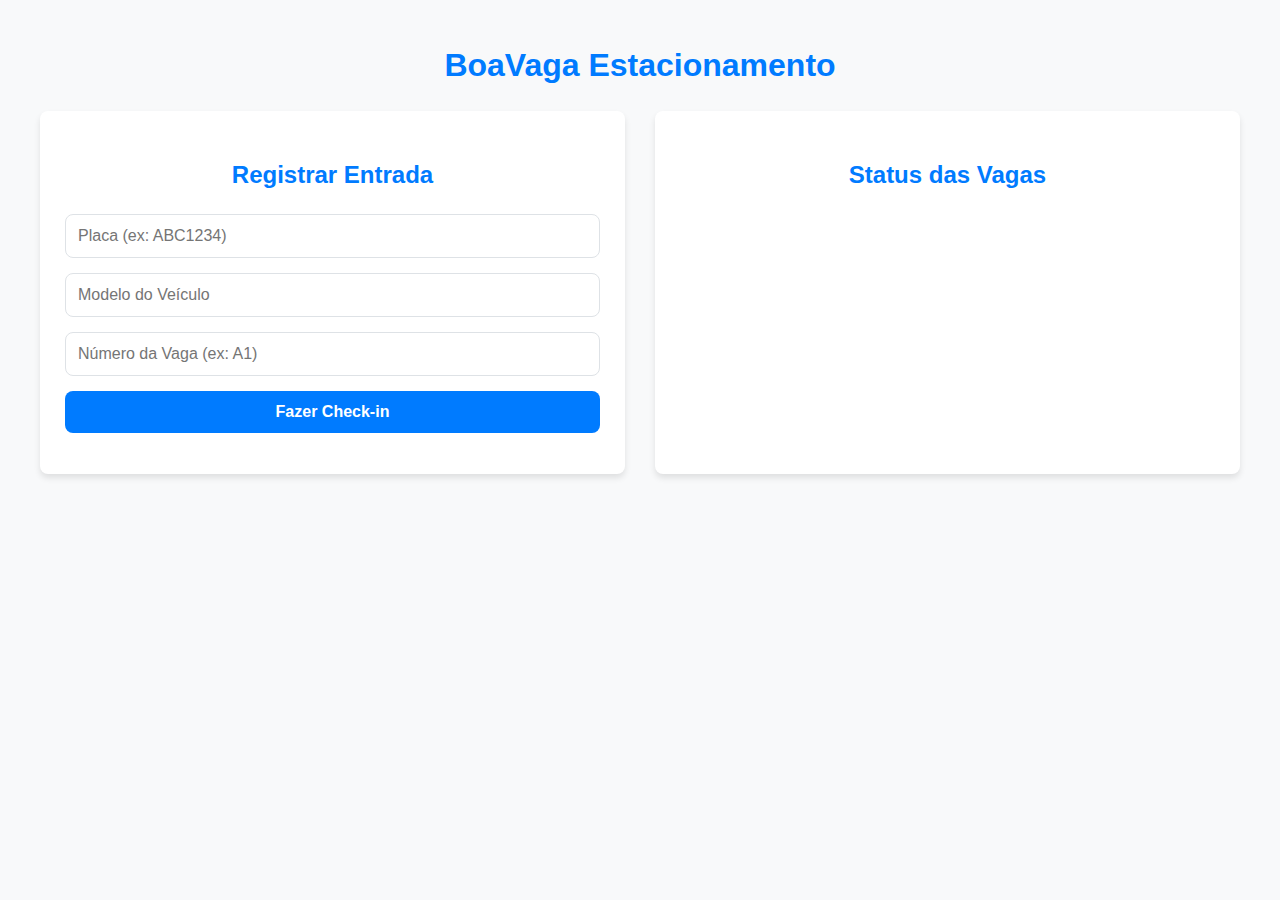
<file: src/main/resources/static/index.html>
<!DOCTYPE html>
<html lang="pt-BR">
<head>
    <meta charset="UTF-8">
    <meta name="viewport" content="width=device-width, initial-scale=1.0">
    <title>Controle de Estacionamento</title>
    <link rel="stylesheet" href="style.css">
</head>
<body>
<h1>BoaVaga Estacionamento</h1>

<div class="container">
    <div class="form-section">
        <h2>Registrar Entrada</h2>
        <form id="checkin-form">
            <input type="text" id="placa" placeholder="Placa (ex: ABC1234)" required>
            <input type="text" id="modelo" placeholder="Modelo do Veículo" required>
            <input type="text" id="numeroVaga" placeholder="Número da Vaga (ex: A1)" required>
            <button type="submit">Fazer Check-in</button>
        </form>
        <p id="mensagem-status"></p>
    </div>

    <div class="vagas-section">
        <h2>Status das Vagas</h2>
        <div id="vagas-container">
        </div>
    </div>
</div>

<script src="app.js"></script>
</body>
</html>
</file>
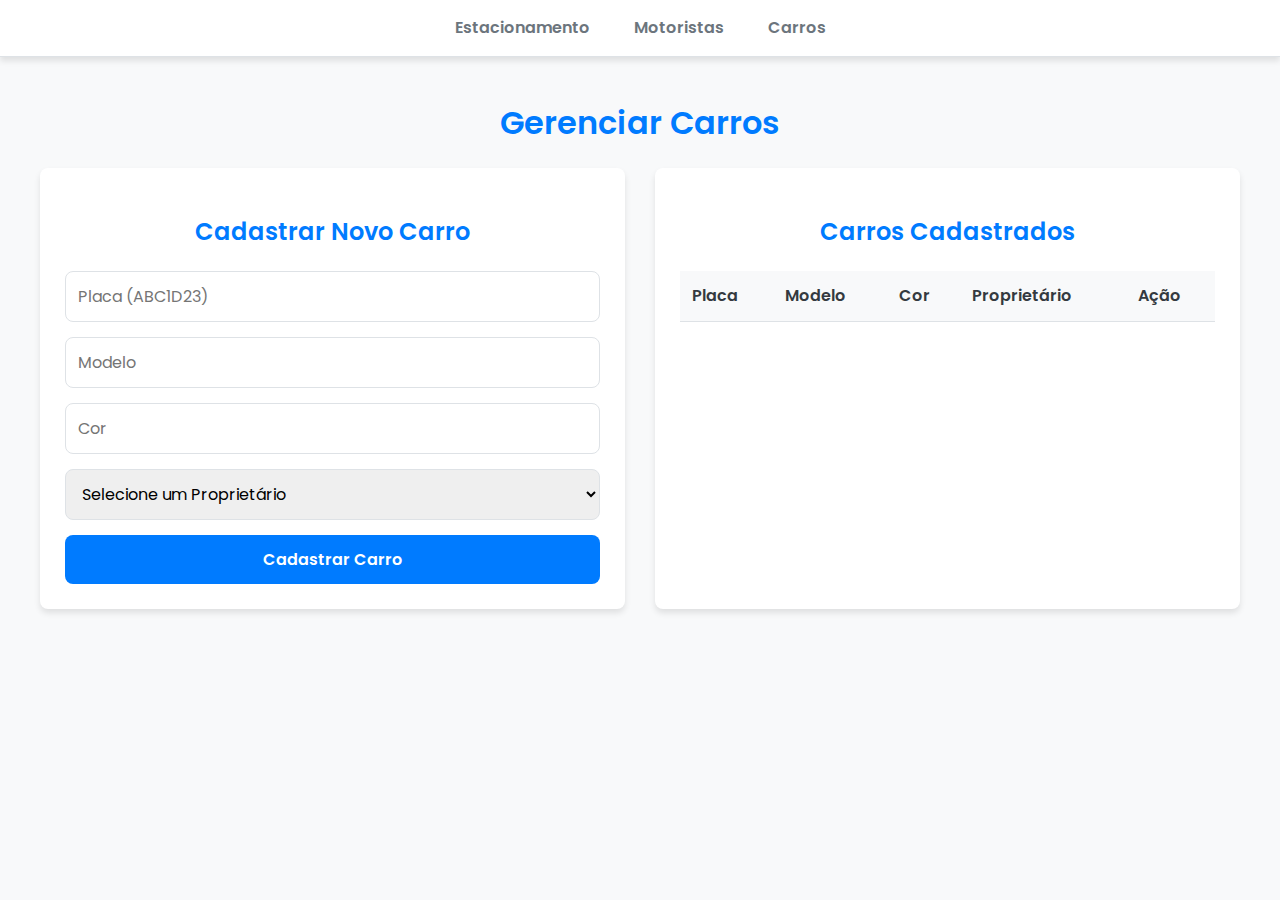
<file: src/main/resources/static/carros.html>
<!DOCTYPE html>
<html lang="pt-BR">
<head>
    <meta charset="UTF-8">
    <title>...</title>
    <link href="https://fonts.googleapis.com/css2?family=Poppins:wght@300;400;600&display=swap" rel="stylesheet">
    <link rel="stylesheet" href="https://cdnjs.cloudflare.com/ajax/libs/font-awesome/6.5.2/css/all.min.css">

    <link rel="stylesheet" href="style.css">
</head>
<body>
<nav>
    <a href="index.html">Estacionamento</a>
    <a href="motoristas.html">Motoristas</a>
    <a href="carros.html">Carros</a>
</nav>
<h1>Gerenciar Carros</h1>
<div class="container">
    <div class="form-section">
        <h2>Cadastrar Novo Carro</h2>
        <form id="carro-form">
            <input type="text" id="placa" placeholder="Placa (ABC1D23)" required>
            <input type="text" id="modelo" placeholder="Modelo" required>
            <input type="text" id="cor" placeholder="Cor">
            <select id="proprietario" required>
                <option value="">Selecione um Proprietário</option>
            </select>
            <button type="submit">Cadastrar Carro</button>
        </form>
    </div>
    <div class="vagas-section">
        <h2>Carros Cadastrados</h2>
        <table id="carros-table">
            <thead>
            <tr>
                <th>Placa</th>
                <th>Modelo</th>
                <th>Cor</th>
                <th>Proprietário</th>
                <th>Ação</th>
            </tr>
            </thead>
            <tbody></tbody>
        </table>
    </div>
</div>
<script src="carros.js"></script>
</body>
</html>
</file>
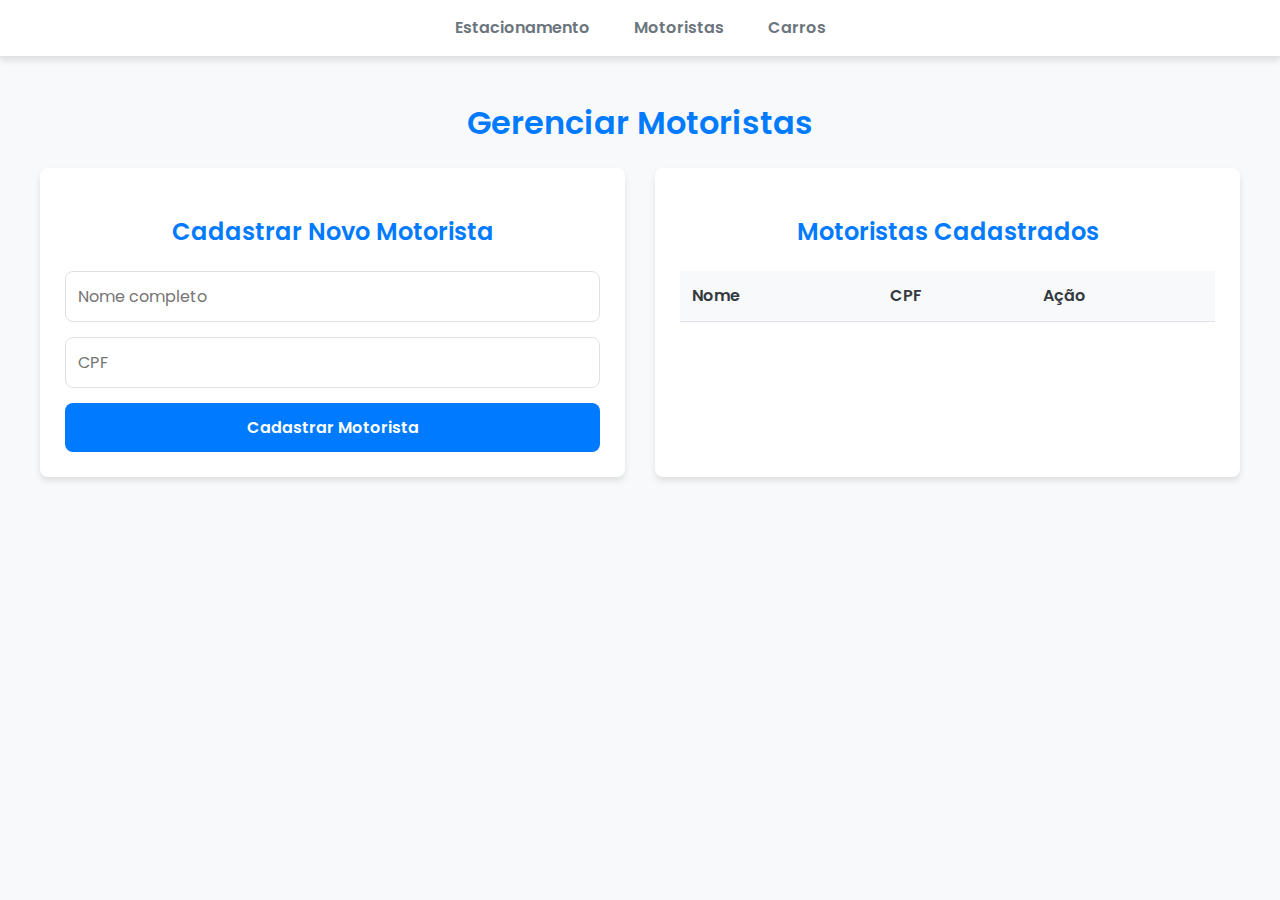
<file: src/main/resources/static/motoristas.html>
<!DOCTYPE html>
<html lang="pt-BR">
<head>
    <meta charset="UTF-8">
    <title>...</title>
    <link href="https://fonts.googleapis.com/css2?family=Poppins:wght@300;400;600&display=swap" rel="stylesheet">
    <link rel="stylesheet" href="https://cdnjs.cloudflare.com/ajax/libs/font-awesome/6.5.2/css/all.min.css">

    <link rel="stylesheet" href="style.css">
</head>
<body>
<nav>
    <a href="index.html">Estacionamento</a>
    <a href="motoristas.html">Motoristas</a>
    <a href="carros.html">Carros</a>
</nav>
<h1>Gerenciar Motoristas</h1>
<div class="container">
    <div class="form-section">
        <h2>Cadastrar Novo Motorista</h2>
        <form id="motorista-form">
            <input type="text" id="nome" placeholder="Nome completo" required>
            <input type="text" id="cpf" placeholder="CPF" required>
            <button type="submit">Cadastrar Motorista</button>
        </form>
    </div>
    <div class="vagas-section">
        <h2>Motoristas Cadastrados</h2>
        <table id="motoristas-table">
            <thead>
            <tr>
                <th>Nome</th>
                <th>CPF</th>
                <th>Ação</th>
            </tr>
            </thead>
            <tbody></tbody>
        </table>
    </div>
</div>
<script src="motoristas.js"></script>
</body>
</html>
</file>
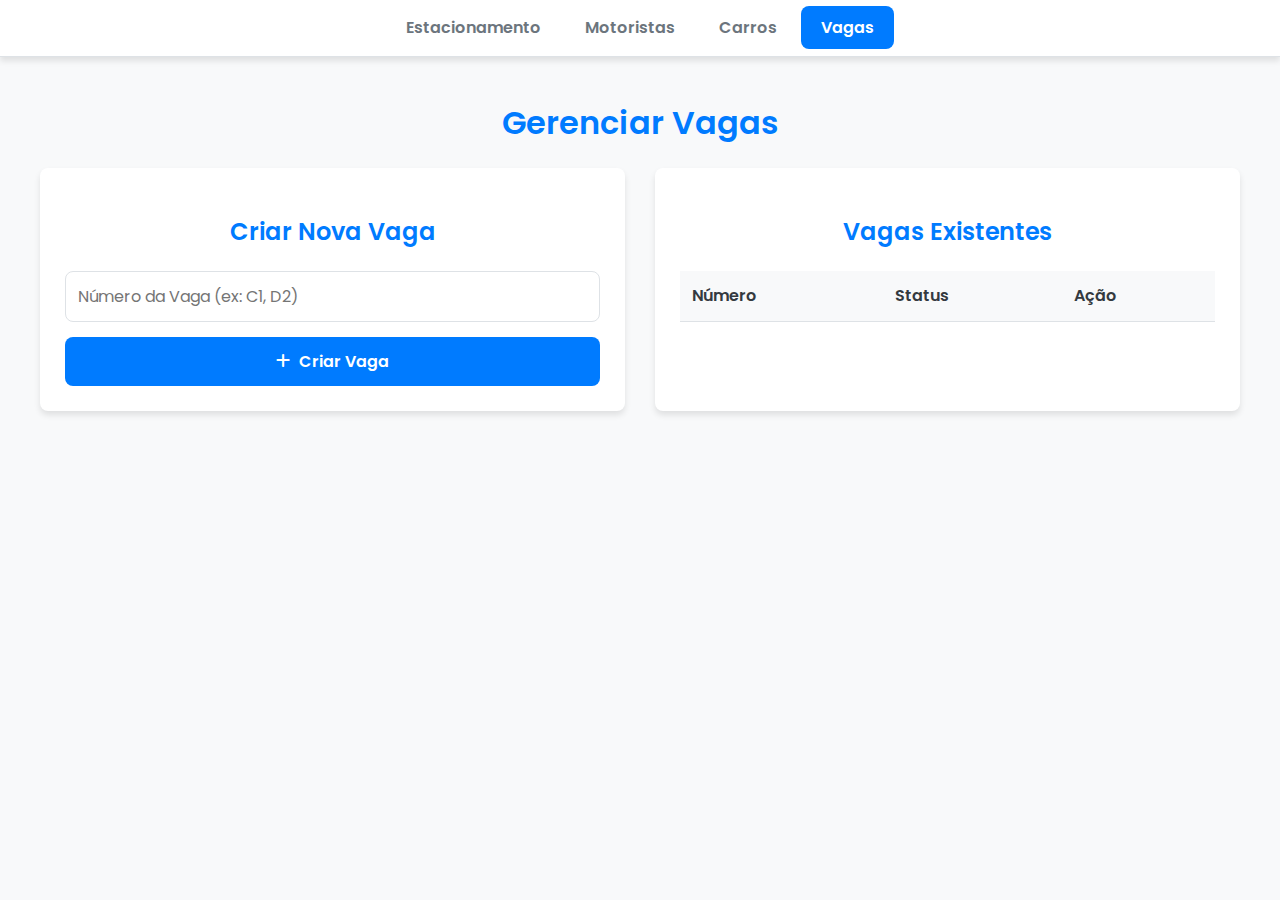
<file: src/main/resources/static/vagas.html>
<!DOCTYPE html>
<html lang="pt-BR">
<head>
    <meta charset="UTF-8">
    <title>Gerenciar Vagas</title>
    <link href="https://fonts.googleapis.com/css2?family=Poppins:wght@300;400;600&display=swap" rel="stylesheet">
    <link rel="stylesheet" href="https://cdnjs.cloudflare.com/ajax/libs/font-awesome/6.5.2/css/all.min.css">
    <link rel="stylesheet" href="style.css">
</head>
<body>
<nav>
    <a href="index.html">Estacionamento</a>
    <a href="motoristas.html">Motoristas</a>
    <a href="carros.html">Carros</a>
    <a href="vagas.html" class="active">Vagas</a>
</nav>
<h1>Gerenciar Vagas</h1>
<div class="container">
    <div class="form-section">
        <h2>Criar Nova Vaga</h2>
        <form id="vaga-form">
            <input type="text" id="numeroVaga" placeholder="Número da Vaga (ex: C1, D2)" required>
            <button type="submit"><i class="fas fa-plus"></i> Criar Vaga</button>
        </form>
    </div>
    <div class="list-section">
        <h2>Vagas Existentes</h2>
        <table id="vagas-table">
            <thead>
            <tr>
                <th>Número</th>
                <th>Status</th>
                <th>Ação</th>
            </tr>
            </thead>
            <tbody>
            </tbody>
        </table>
    </div>
</div>
<script src="vagas.js"></script>
</body>
</html>
</file>
<file: src/main/resources/static/style.css>
/* --- Variáveis de Cor e Estilos Globais --- */
:root {
    --primary-color: #007bff;
    --primary-hover: #0056b3;
    --secondary-color: #6c757d;
    --background-color: #f8f9fa;
    --surface-color: #ffffff;
    --text-color: #343a40;
    --border-color: #dee2e6;
    --success-color: #28a745;
    --danger-color: #dc3545;
    --success-light: #d4edda;
    --danger-light: #f8d7da;
    --shadow: 0 4px 6px rgba(0, 0, 0, 0.1);
    --border-radius: 8px;
}

body {
    font-family: 'Poppins', sans-serif;
    background-color: var(--background-color);
    color: var(--text-color);
    margin: 0;
    line-height: 1.6;
}

h1, h2 {
    text-align: center;
    color: var(--primary-color);
    font-weight: 600;
}

h1 {
    margin-top: 40px;
    margin-bottom: 20px;
}

/* --- Barra de Navegação --- */
nav {
    background-color: var(--surface-color);
    box-shadow: var(--shadow);
    padding: 15px 0;
    margin-bottom: 30px;
    text-align: center;
    border-bottom: 1px solid var(--border-color);
}

nav a {
    color: var(--secondary-color);
    padding: 10px 20px;
    text-decoration: none;
    font-weight: 600;
    transition: color 0.3s, background-color 0.3s;
    border-radius: var(--border-radius);
}

nav a:hover, nav a.active {
    background-color: var(--primary-color);
    color: white;
}


/* --- Layout Principal e Containers --- */
.container {
    display: flex;
    gap: 30px;
    justify-content: center;
    padding: 0 20px;
    max-width: 1200px;
    margin: 0 auto;
}

.form-section, .vagas-section, .list-section {
    background-color: var(--surface-color);
    padding: 25px;
    border-radius: var(--border-radius);
    box-shadow: var(--shadow);
    flex-basis: 45%; /* Define a largura base dos containers */
}

/* --- Formulários e Botões --- */
form {
    display: flex;
    flex-direction: column;
    gap: 15px;
}

form input, form select {
    padding: 12px;
    border: 1px solid var(--border-color);
    border-radius: var(--border-radius);
    font-family: 'Poppins', sans-serif;
    font-size: 1rem;
    transition: border-color 0.3s, box-shadow 0.3s;
}

form input:focus, form select:focus {
    outline: none;
    border-color: var(--primary-color);
    box-shadow: 0 0 0 2px rgba(0, 123, 255, 0.25);
}

button {
    padding: 12px 20px;
    background-color: var(--primary-color);
    color: white;
    border: none;
    border-radius: var(--border-radius);
    cursor: pointer;
    font-family: 'Poppins', sans-serif;
    font-size: 1rem;
    font-weight: 600;
    transition: background-color 0.3s, transform 0.2s;
    display: inline-flex;
    align-items: center;
    justify-content: center;
    gap: 8px; /* Espaço entre o ícone e o texto */
}

button:hover {
    background-color: var(--primary-hover);
    transform: translateY(-2px);
}

button.danger {
    background-color: var(--danger-color);
}

button.danger:hover {
    background-color: #c82333;
}


/* --- Tabelas --- */
table {
    width: 100%;
    border-collapse: collapse;
    margin-top: 20px;
}

th, td {
    padding: 12px;
    text-align: left;
    border-bottom: 1px solid var(--border-color);
}

th {
    background-color: var(--background-color);
    font-weight: 600;
}

tbody tr:hover {
    background-color: #f1f1f1;
}

td button {
    padding: 6px 12px;
    font-size: 0.9rem;
}

/* --- Seção de Vagas (Específico do index.html) --- */
#vagas-container {
    display: grid;
    grid-template-columns: repeat(auto-fill, minmax(120px, 1fr));
    gap: 15px;
}

.vaga {
    padding: 20px;
    border-radius: var(--border-radius);
    text-align: center;
    font-weight: 600;
    transition: transform 0.2s, box-shadow 0.2s;
    cursor: default;
}

.vaga:hover {
    transform: scale(1.05);
    box-shadow: var(--shadow);
}

.vaga strong {
    font-size: 1.5rem;
    display: block;
    margin-bottom: 5px;
}

.vaga.DISPONIVEL {
    background-color: var(--success-light);
    border: 2px solid var(--success-color);
    color: var(--success-color);
}

.vaga.OCUPADA {
    background-color: var(--danger-light);
    border: 2px solid var(--danger-color);
    color: var(--danger-color);
}

#mensagem-status {
    margin-top: 15px;
    font-weight: 600;
    text-align: center;
}
</file>
